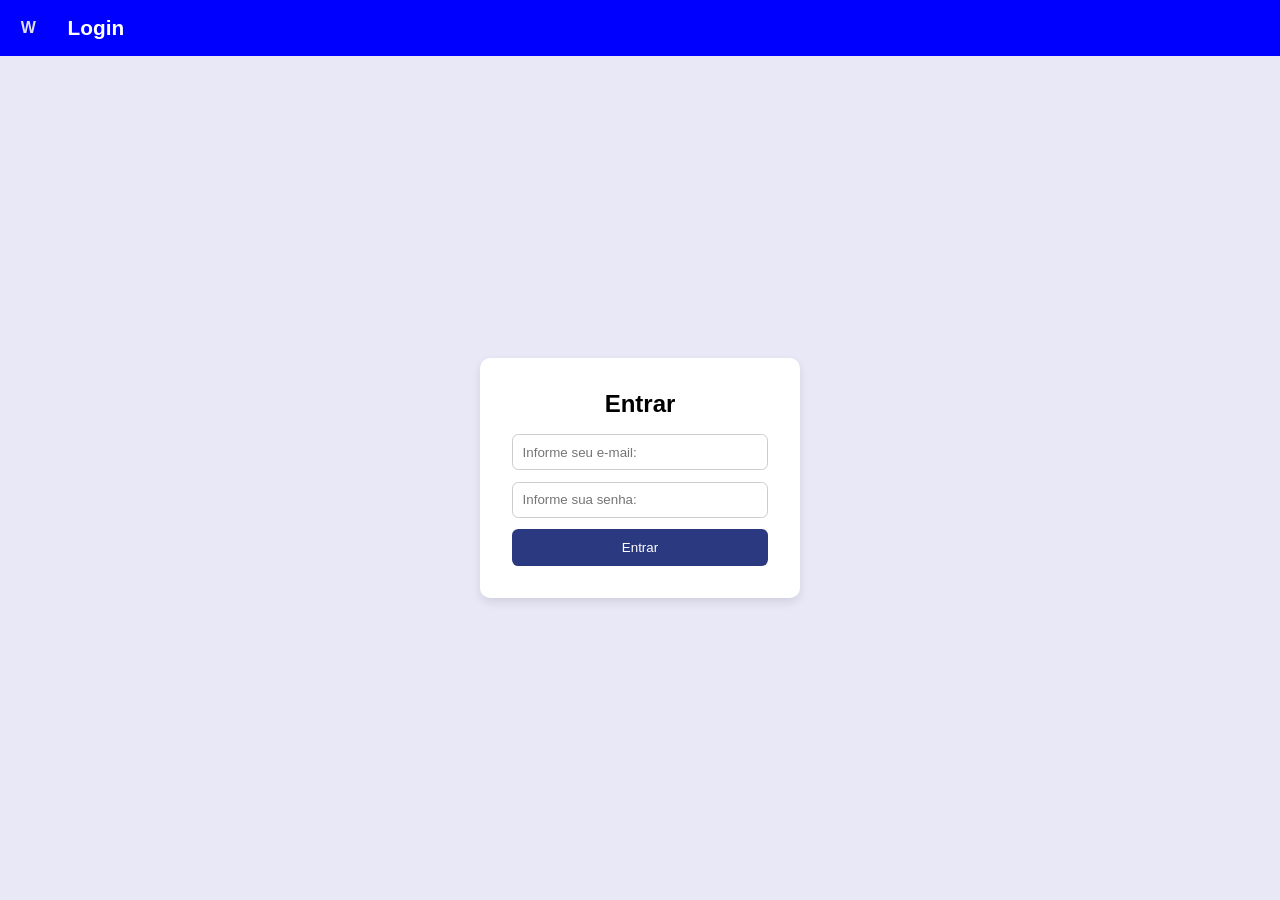
<file: index.html>
<!DOCTYPE html>
<html lang="pt-br">
<head>
    <meta charset="UTF-8">
    <meta name="viewport" content="width=device-width, initial-scale=1.0">
    <title>Meu Site de Noticias</title>
    <link rel="stylesheet" href="style.css">
    <script src="assets/css/js/login.js" defer></script>
</head>
<body>
    <header>
        <div class="logo">W</div>
        <h1 class="titulo">Login</h1>
    </header>

    <div class="container">
        <form class="formulario">
            <h2>Entrar</h2>
            <input id="email" type="text" placeholder="Informe seu e-mail:">
            <input id="senha" type="password" placeholder="Informe sua senha:">
            <button onclick="verificarCredenciais(); return false;">
                Entrar
            </button>
        </form>
    </div>
</body>
</html>
</file>
<file: style.css>
* {
    margin: 0;
    padding: 0;
    box-sizing: border-box;
    font-family: Arial, Helvetica, sans-serif;
}

body {
    background-color: rgb(232, 232, 247);
    display: flex;
    flex-direction: column;
    height: 100vh;
}

header {
    background-color: blue;
    color: white;
    display: flex;
    align-items: center;
    gap: 1rem;
    padding: 1rem;
}

.logo {
    border: .1rem blue solid; /* borda destacada*/
    background-color: blue; /*cor de fundo ao redor da logo da página*/
    color: #eeee; /*cor da escrita*/
    font-weight: bold; /* deixa escrita em negrito*/
    border-radius: 100%; /* arredondar bordas*/
    width: 1rem;
    height: 1rem;
    padding: 0.7rem;
    display: flex;
    justify-content: center;
    align-items: center;
    align-content: center;
    margin-right: 0.7rem; /*distancia do canto direito da pagina*/
}

.titulo {
    font-size: 1.3rem;
}

.container {
    flex: 1;
    display: flex;
    justify-content: center;
    align-items: center;
}

.formulario {
    background-color: white;
    padding: 2rem;
    border-radius: 10px;
    box-shadow: 0 4px 10px rgba(0, 0, 0, 0.1);
    display: flex;
    flex-direction: column;
    width: 20rem;
}

.formulario h2 {
    text-align: center;
    margin-bottom: 1rem;
}

input {
    padding: 0.6rem;
    margin-bottom: 0.7rem;
    border-radius: 0.4rem;
    border: 1px solid #ccc;
}

button {
    padding: 0.7rem;
    border: none;
    border-radius: 0.4rem;
    background-color: #2a3980;
    color: white;
    cursor: pointer;
    transition: 0.3s;
}

button:hover {
    background-color: blue solid;
}
</file>
